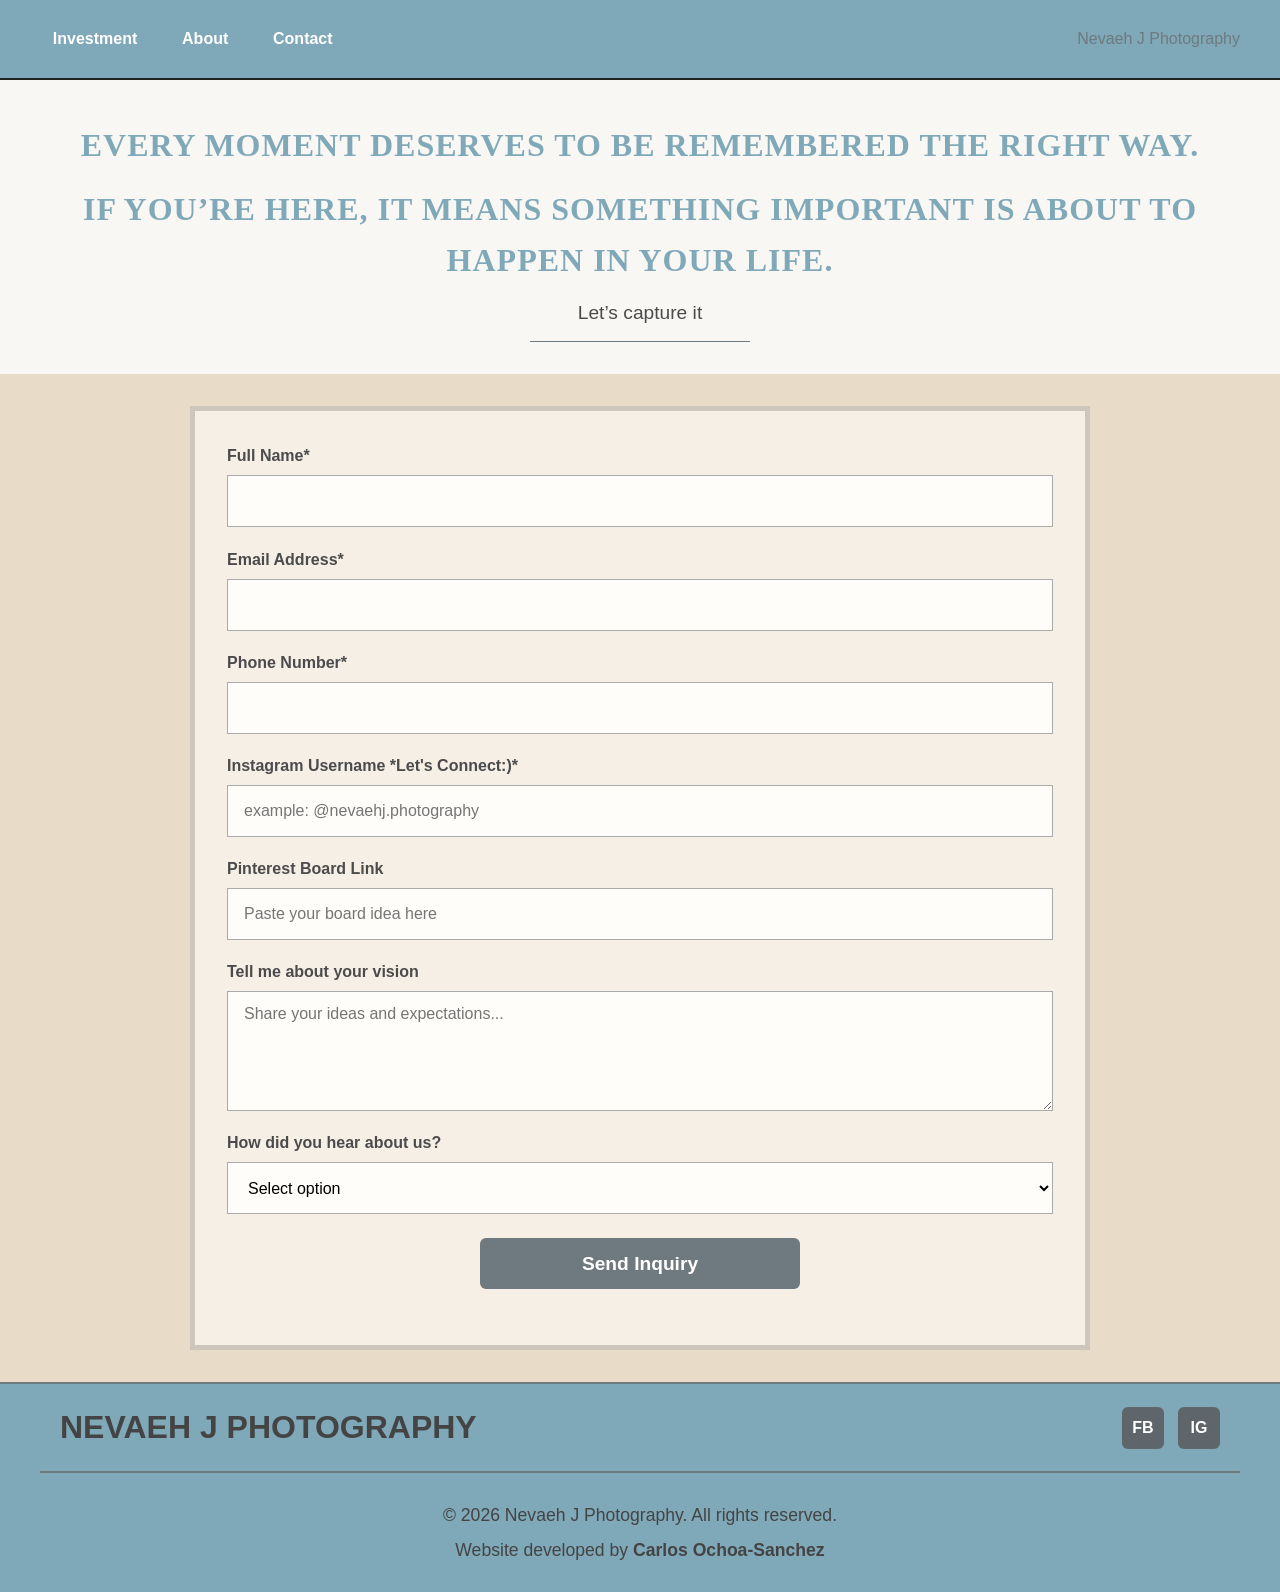
<file: contact.html>
<!DOCTYPE html>
<html lang="en">
<head>
  <meta charset="UTF-8">
  <meta http-equiv="X-UA-Compatible" content="IE=edge">
  <meta name="viewport" content="width=device-width, initial-scale=1.0">

  
  <title>Nevaeh J Photography | Contact Us</title>
  <meta name="description" content="Contact Nevaeh J Photography to book your Jacksonville, NC wedding, portrait, or lifestyle session and inquire about availability and pricing.">  
  <meta name="robots" content="index, follow">
  <meta name="author" content="Nevaeh J Photography">
  <meta name="theme-color" content="#ffffff">

  <!-- Canonical URL -->
  <!-- Add live website URL once your domain is ready -->
  <!-- <link rel="canonical" href="https://www.nevaehjphotography.com/"> -->

  <!-- Performance -->
  <link rel="preload" href="styles.css" as="style">

  <!-- Open Graph (Facebook / Messenger) -->
  <meta property="og:type" content="website">
  <meta property="og:locale" content="en_US">
  <meta property="og:title" content="Nevaeh J Photography | Contact Us page">
  <meta property="og:description" content="Get in touch with Nevaeh J Photography to book your next session or inquire about availability and pricing.">
  <!-- <meta property="og:url" content="https://www.nevaehjphotography.com/"> -->
  <meta property="og:site_name" content="Nevaeh J Photography">
  <meta property="og:image" content="https://www.nevaehjphotography.com/images/social-preview.jpg">
  <meta property="og:image:width" content="1200">
  <meta property="og:image:height" content="630">
  <meta property="og:image:alt" content="Nevaeh J Photography wedding and portrait photography">

  <!-- Social Profiles -->
  <link rel="me" href="https://www.instagram.com/nevaehj.photography?igsh=c2o1bGo2aTJhOW5q">
  <link rel="me" href="https://www.facebook.com/share/17dzKJBjsC/?mibextid=wwXIfr">

  <!-- Favicon -->
  <link rel="icon" type="image/png" href=""> <!-- Add favicon path once available -->

  <!-- Styles -->
  <link rel="stylesheet" href="styles.css">

  <!-- Schema.org Markup  Figure out if this part will be needed or not-->
  <script type="application/ld+json">
  {
    "@context": "https://schema.org",
    "@type": "ProfessionalService",
    "name": "Nevaeh J Photography",
    "image": "https://www.nevaehjphotography.com/images/social-preview.jpg",
    "url": "https://www.nevaehjphotography.com",
    "address": {
      "@type": "PostalAddress",
      "addressLocality": "Jacksonville",
      "addressRegion": "NC",
      "addressCountry": "US"
    },
    "sameAs": [
      "https://www.instagram.com/nevaehjphotography",
      "https://www.facebook.com/nevaehjphotography"
    ],
    "priceRange": "$$",
    "serviceType": "Wedding Photography"}
</script>
</head>

<!-- Body content begins-->
<body>
  <div class="site-wrapper">
    <header>
        <nav> 
          <button class="menu-toggle" aria-label="Open menu" aria-expanded="false">
            ☰
          </button>
            <a href="index.html" class="logo">Nevaeh J Photography</a>
            <ul class="nav-links">
            <li><a href="investment.html">Investment</a></li>
            <li><a href="about.html">About</a></li>
            <li><a href="contact.html">Contact</a></li>
            </ul>
        </nav>
    </header>
    
  <main>
      <main class="contact-page">

  <section class="contact-hero">
    <h1>Every moment deserves to be remembered the right way.</h1>
    <h1>If you’re here, it means something important is about to happen in your life.</h1>
    <p>Let’s capture it</p>
  </section>

  <section class="contact-section">
    <form class="contact-form" action="" method="">
      <label for="name">Full Name*</label>
      <input type="text" id="name" name="name" required>

      <label for="email">Email Address*</label>
      <input type="email" id="email" name="email" required>

      <label for="phone">Phone Number*</label>
      <input type="tel" id="phone" name="phone" required>

      <label for="instagram">Instagram Username *Let's Connect:)*</label>
      <input type="text" id="instagram" name="instagram" placeholder="example: @nevaehj.photography">

      <label for="pinterest">Pinterest Board Link</label>
      <input type="url" id="pinterest" name="pinterest" placeholder="Paste your board idea here">

      <label for="message">Tell me about your vision</label>
      <textarea id="message" name="message" rows="5" placeholder="Share your ideas and expectations..." required></textarea>

      <label for="referral">How did you hear about us?</label>
      <select id="referral" name="referral">
        <option value="" disabled selected>Select option</option>
        <option value="instagram">Instagram</option>
        <option value="facebook">Facebook</option>
        <option value="search-engine">Internet</option>
        <option value="friend">From a friend</option>
        <option value="other">Other</option>
      </select>

      <button type="submit" class="contact-submit">Send Inquiry</button>
    </form>
  </section>
</main>
<!--Footer-->

  <footer class="site-footer">
  <div class="site-footer__top">
    <div class="site-footer__logo">
      <a href="index.html">Nevaeh J Photography</a>
    </div>

    <div class="site-footer__social">
      <a href="#" aria-label="Facebook">FB</a>
      <a href="#" aria-label="Instagram">IG</a>
    </div>
  </div>

  <div class="site-footer__bottom">
    <p>© 2026 Nevaeh J Photography. All rights reserved.</p>
    <p>Website developed by <a href="https://www.linkedin.com/in/carlos-ochoa-sanchez" target="_blank">Carlos Ochoa-Sanchez</a></p>
  </div>
</footer>
  </div>
<!-- Scripts -->
  <script src="script.js"></script> 
  </div>
</body>  

</html>
</file>
<file: styles.css>
:root {
  /* ==== COLOR PALETTE ==== */
  --primary-color: #E8DCC8;   /* Sand Beige */
  --secondary-color: #7fa8b8; /* Ocean Blue */
  --accent-color: #f2a7a0;    /* Soft Coral */
  --third-color: #6F7A80;     /* Driftwood Gray */
  --fourth-color: #FFFFFF;    /* White */

  /* ==== EXTRA VARIABLES ==== */
  --text-color: #4b4b4b;
  --heading-color: #7fa8b8;
  --border-color: #cfc6bb;
  --shadow-soft: 0 6px 18px rgba(0, 0, 0, 0.08);
  --site-width: 1200px;
  --mobile-width: 92%;
  --section-space: 4rem;

  /* ==== FONT FAMILY ==== */
  --font-heading: 'Playfair Display', serif;
  --font-body: 'Montserrat', sans-serif;
  --font-accent: 'Allura', cursive;
}

/* ==== RESET ==== */
* {
  margin: 0;
  padding: 0;
  box-sizing: border-box;
}

img {
  width: 100%;
  display: block;
  height: auto;
}

a {
  text-decoration: none;
  color: inherit;
}

body {
  color: var(--third-color);
  background-color: var(--primary-color);
  line-height: 1.6;
  font-family: var(--font-body);
  margin: 0;
  padding: 0;
}

/* ==== GLOBAL ==== */
.site-wrapper {
  width: 100%;
  overflow-x: hidden;
}

section {
  padding: var(--section-space) 0;
}

h1, h2, h3 {
  font-family: var(--font-heading);
  color: var(--secondary-color);
}

p {
  color: var(--text-color);
}

/* ==== HEADER ==== */
/* ==== HEADER ==== */
header {
  background-color: var(--secondary-color);
  border-bottom: 2px solid #222;
  width: 100%;
}

nav {
  width: min(var(--mobile-width), var(--site-width));
  margin: 0 auto;
  display: flex;
  justify-content: space-between;
  align-items: center;
  padding: 1rem 0;
  position: relative;
}

.logo a,
.nav-logo a {
  font-family: var(--font-heading);
  font-size: 1.2rem;
  color: var(--fourth-color);
}

/* hamburger icon - mobile only */
.menu-toggle {
  display: block;
  background: none;
  border: none;
  color: var(--fourth-color);
  font-size: 2rem;
  cursor: pointer;
  line-height: 1;
}

/* mobile nav hidden by default */
.nav-links {
  list-style: none;
  display: none;
  flex-direction: column;
  gap: 0.5rem;
  position: absolute;
  top: calc(100% + 8px);
  right: 0;
  width: 180px;
  background-color: var(--secondary-color);
  padding: 0.8rem;
  border-radius: 12px;
  box-shadow: var(--shadow-soft);
  z-index: 1300;
}

/* only show after click */
.nav-links.show {
  display: flex;
}

.nav-links li a {
  display: block;
  color: var(--fourth-color);
  font-weight: 700;
  padding: 0.65rem 0.8rem;
  border-radius: 8px;
}

.nav-links li a:hover {
  background-color: var(--accent-color);
  color: var(--third-color);
}

/* ==== HERO ==== */
.hero {
  position: relative;
  width: 100%;
  overflow: hidden;
  padding: 1.5rem 0 3rem;
  background-color: #f8f7f4;
  border-bottom: 2px solid var(--third-color);
}

.slider-window {
  width: 100%;
  overflow: hidden;
}

.slides {
  
  display: flex;
  gap: 0.5rem;
  transition: transform 0.5s ease-in-out;
  align-items: center;
}


.slide {
  flex: 0 0 45%;
}

.slide img {
  
  width: 100%;
  height: auto;
  max-height: 70vh;
  object-fit: contain;
  display: block;
}

.arrow {
  position: absolute;
  top: 38%;
  transform: translateY(-50%);
  background-color: rgba(255,255,255,0.75);
  color: #222;
  border: none;
  font-size: 1.5rem;
  padding: 0.6rem 0.9rem;
  cursor: pointer;
  z-index: 10;
  border-radius: 999px;
}

.prev {
  left: 10px;
}

.next {
  right: 10px;
}

.hero-content {
  width: min(var(--mobile-width), 720px);
  margin: 1.8rem auto 0;
  text-align: center;
  padding: 0;
}

.hero-content h1 {
  font-size: 2rem;
  line-height: 1.3;
  margin-bottom: 1rem;
  color: var(--secondary-color);
}

.hero-content p {
  font-size: 1rem;
  max-width: 330px;
  margin: 0 auto 1.5rem;
}

.cta-button {
  display: inline-block;
  padding: 0.95rem 1.4rem;
  background-color: var(--accent-color);
  color: var(--fourth-color);
  border: 1px solid #8a6f68;
  border-radius: 12px;
  font-weight: 700;
  box-shadow: var(--shadow-soft);
}

/* ==== CAPTURE PREVIEW ==== */
.capture-preview {
  padding: 4rem 0;
  background-color: var(--primary-color);
}

.capture-preview__container {
  width: min(var(--mobile-width), var(--site-width));
  margin: 0 auto;
  text-align: center;
}

.capture-preview__container h2 {
  font-size: 2rem;
  text-transform: uppercase;
  margin-bottom: 1.8rem;
  position: relative;
}

.capture-preview__container h2::after {
  content: "";
  display: block;
  width: 65%;
  height: 1px;
  background-color: #9e978f;
  margin: 0.9rem auto 0;
}

.capture-preview__list {
  list-style: none;
  padding: 0;
  margin: 0 0 2rem 0;

  display: flex;
  flex-direction: column;
  gap: 2rem;
}

.capture-preview__item {
  margin: 0;
}

.capture-card__link {
  display: flex;
  flex-direction: column;
  text-decoration: none;
  color: inherit;
}

.capture-card__title {
  order: 2;
  margin-top: 0.7rem;
  margin-bottom: 0;
  font-size: 1.2rem;
  font-weight: 700;
  text-transform: uppercase;
  color: var(--secondary-color);
  font-family: var(--font-heading);
}

.capture-card__image {
  width: 100%;
  height: 220px;
  object-fit: cover;
  display: block;
  border: 1px solid #777;
  border-radius: 16px;
  box-shadow: var(--shadow-soft);
}

.capture-preview__item:first-child .capture-card__image {
  height: 320px;
}

.capture-preview__cta {
  text-align: center;
}

.button {
  display: inline-block;
  padding: 0.95rem 1.5rem;
  border: 1px solid #7f6a64;
  color: #4b4b4b;
  background-color: var(--accent-color);
  font-weight: 700;
  border-radius: 12px;
}

/* ==== ABOUT SECTION ==== */
.about-me {
  padding: 4rem 0;
  background-color: var(--fourth-color);
  border-top: 2px solid var(--third-color);
  border-bottom: 2px solid var(--third-color);
}

.about-me__container {
  width: min(var(--mobile-width), 1000px);
  margin: 0 auto;
  display: flex;
  flex-direction: column;
  align-items: center;
  gap: 1.8rem;
  text-align: center;
}

.about-me__image-wrapper {
  flex: 0 0 auto;
}

.about-me__image {
  width: 180px;
  height: 180px;
  object-fit: cover;
  display: block;
  border-radius: 50%;
  border: 1px solid #b7afa5;
  margin: 0 auto;
}

.about-me__content {
  width: 100%;
  text-align: center;
}

.about-me__content h2 {
  font-size: 2rem;
  text-transform: uppercase;
  margin: 0 0 1rem 0;
  color: var(--secondary-color);
  text-align: center;
}

.about-me__content h2::after {
  content: "";
  display: block;
  width: 70%;
  max-width: 400px;
  height: 1px;
  background-color: #8a8a8a;
  margin: 0.9rem auto 0;
}

.about-me__content p {
  margin: 0 auto 1.6rem;
  max-width: 640px;
  font-size: 1rem;
  line-height: 1.8;
  text-align: center;
}

.about-me__button {
  display: inline-block;
  padding: 0.95rem 1.5rem;
  border: 1px solid #7f6a64;
  color: #4b4b4b;
  background-color: var(--accent-color);
  font-weight: 700;
  border-radius: 12px;
}

/* ==== FOOTER ==== */
.site-footer {
    border-top: 2px solid var(--third-color);
    background-color: var(--secondary-color);
}

.site-footer__top {
    max-width: 1200px;
    margin: 0 auto;
    padding: 18px 20px;
    display: flex;
    justify-content: space-between;
    align-items: center;
    border-bottom: 2px solid var(--third-color);
}

.site-footer__logo a {
    text-decoration: none;
    font-size: 2rem;
    font-weight: 700;
    color: #444;
    text-transform: uppercase;
}

.site-footer__social {
    display: flex;
    align-items: center;
    gap: 14px;
}

.site-footer__social p {
    margin: 0;
    font-size: 1.5rem;
    font-weight: 600;
    color: #444;
}

.site-footer__social a {
    display: inline-flex;
    align-items: center;
    justify-content: center;
    width: 42px;
    height: 42px;
    text-decoration: none;
    font-weight: 700;
    font-size: 1rem;
    color: white;
    background-color: #5f666b;
    border-radius: 6px;
}

.site-footer__bottom {
    text-align: center;
    padding: 22px 20px;
}

.site-footer__bottom p {
    margin: 6px 0;
    font-size: 1.1rem;
    color: #444;
}

.site-footer__bottom a {
    text-decoration: none;
    color: #444;
    font-weight:bold;
}

/* === hover effects === */
.about-me__button:hover {
    background-color: #f28c86;
    color: var(--fourth-color);
    border-color: #f28c86;
}

.button:hover {
    background-color: #f28c86;
    color: var(--fourth-color);
    border-color: #f28c86;
}

.cta-button:hover {
    background-color: #5a656b;
}

.arrow:hover {
    background-color: var(--secondary-color);
}

.nav-links li a:hover {
    background-color: var(--accent-color);
    color: var(--third-color);
    border-radius: 4px;
}

.btn-secondary:hover {
  background-color: #f0ebe5;
}

/* ==== MOBILE STICKY CTA ==== */
.sticky-contact-btn {
  position: fixed;
  bottom: 20px;
  right: 20px;
  background-color: var(--accent-color);
  color: var(--fourth-color);
  padding: 12px 18px;
  border-radius: 999px;
  text-decoration: none;
  font-weight: bold;
  box-shadow: 0 4px 12px rgba(0, 0, 0, 0.18);
  transition: all 0.3s ease;
  z-index: 1200;
}

.sticky-contact-btn:hover {
  background-color: #f28c86; 
  transform: translateY(-3px);
  box-shadow: 0 8px 20px rgba(0, 0, 0, 0.25);
}

.mobile-sticky-bar {
  position: fixed;
  left: 0;
  bottom: 0;
  width: 100%;
  background-color: rgba(248, 247, 244, 0.97);
  border-top: 1px solid #ddd4ca;
  padding: 0.85rem 0 calc(0.85rem + env(safe-area-inset-bottom));
  z-index: 999;
}

.mobile-sticky-bar__wrap {
  width: min(var(--mobile-width), 700px);
  margin: 0 auto;
  display: grid;
  grid-template-columns: 1fr 1fr;
  gap: 0.8rem;
}

.mobile-sticky-bar__wrap a {
  text-align: center;
  padding: 0.95rem 1rem;
  border-radius: 14px;
  font-weight: 700;
}

.mobile-book-btn {
  background-color: var(--accent-color);
  color: var(--fourth-color);
  border: 1px solid #8a6f68;
}

.mobile-contact-btn {
  background-color: #f6efe8;
  color: #4b4b4b;
  border: 1px solid #cbbeb0;
}

/* ======================================================== INVESTMENT / PRICING PAGE ======================================================== */

.investment {
  text-align: center;
  background-color: #f8f7f4;
  padding: 2.5rem 1rem 2rem;
}

.investment h1 {
  text-transform: uppercase;
  letter-spacing: 1px;
  font-size: 2rem;
  color: var(--secondary-color);
  margin-bottom: 0.75rem;
}

.investment p {
  font-size: 1.2rem;
}

.investment p::after {
  content: "";
  display: block;
  width: 220px;
  height: 1px;
  background-color: var(--third-color);
  margin: 0.8rem auto 0;
}

.pricing-grid {
  display: grid;
  grid-template-columns: 1fr; /* 👈 mobile = 1 card */
  gap: 1.5rem;
  justify-items: center;
  width: min(92%, 1000px);
  margin: 0 auto;
  
}

.pricing-card {
  width: 100%;
  max-width: 300px; 
  background-color: #f6efe6;
  border: 5px solid var(--border-color);
  text-align: center;
  padding-bottom: 1.2rem;
  box-shadow: var(--shadow-soft);
}

.pricing-card h2 {
  color: var(--secondary-color);
  text-transform: uppercase;
  font-family: var(--font-body);
  font-size: 1.25rem;
  padding: 1rem;
  border-bottom: 1px solid var(--border-color);
}

.pricing-card ul {
  text-align: left;
  padding: 1.2rem 2.2rem;
  line-height: 1.6;
  color: var(--text-color);
}

.price {
  border-top: 1px solid #eee;
  margin: 0 1rem;
  padding: 0.9rem 0;
  font-size: 1.05rem;
}

.price strong {
  font-size: 1.5rem;
  margin-left: 0.5rem;
  color: var(--third-color);
}


.card-image {
  height: 130px;
  background:
    linear-gradient(to bottom right, transparent 49.5%, #c8c8c8 50%, transparent 50.5%),
    linear-gradient(to top right, transparent 49.5%, #c8c8c8 50%, transparent 50.5%);
  background-color: #f7f7f7;
  border-bottom: 1px solid #eee;
}

.pricing-card ul {
  text-align: left;
  padding: 1.2rem 2.2rem;
  line-height: 1.6;
  color: var(--text-color);
}

.price {
  border-top: 1px solid #eee;
  margin: 0 1rem;
  padding: 0.9rem 0;
  font-size: 1.05rem;
}

.price strong {
  font-size: 1.5rem;
  margin-left: 0.5rem;
  color: var(--third-color);
}

.unique-idea {
  width: min(88%, 1050px);
  margin: 1.5rem auto 4rem;
  padding: 2rem;
  border: 5px solid var(--border-color);
  text-align: center;
  background-color: #f9f6f1;
}

.unique-idea h2 {
  text-transform: uppercase;
  letter-spacing: 1px;
  color: var(--secondary-color);
  font-family: var(--font-body);
  font-size: 1.7rem;
}

.unique-idea p {
  font-size: 1.2rem;
  margin: 0.6rem 0 1.5rem;
}

.unique-idea p::after {
  content: "";
  display: block;
  width: 150px;
  height: 1px;
  background-color: var(--third-color);
  margin: 0.8rem auto 0;
}

.unique-idea form {
  max-width: 800px;
  margin: 0 auto;
}

.form-row {
  display: grid;
  grid-template-columns: 1fr;
  gap: 0.4rem;
  margin-bottom: 1rem;
}

.form-label {
  font-weight: 700;
  text-align: left;
  color: var(--third-color);
}

.form-input {
  width: 100%;
  padding: 0.8rem;
  border: 1px solid #aaa;
  font-family: var(--font-body);
}

.form-button {
  margin-top: 1rem;
  padding: 0.85rem 3rem;
  background-color: var(--third-color);
  color: var(--fourth-color);
  border: none;
  border-radius: 6px;
  font-size: 1.1rem;
  font-weight: 700;
  cursor: pointer;
}

.form-button:hover {
  background-color: var(--accent-color);
}

/* ======================================================== ABOUT HERO ============================================= */
.about-hero {
  width: min(var(--mobile-width), var(--site-width));
  margin: 0 auto;
  display: flex;
  flex-direction: column;
  gap: 1.5rem;
  align-items: center;
  text-align: center;
}

.about-hero__image {
  width: 100%;
  max-width: 350px;
  border-radius: 16px;
  box-shadow: var(--shadow-soft);
}

.about-hero__content h1 {
  font-size: 2rem;
  margin-bottom: 0.8rem;
}

.about-hero__content p {
  max-width: 520px;
  margin: 0 auto;
  font-size: 1.25rem;
}

/* ==== APPROACH ==== */
.about-approach {
  text-align: center;
  background-color: var(--fourth-color);
  border-top: 2px solid var(--third-color);
  border-bottom: 2px solid var(--third-color);
}

.about-approach h2 {
  text-transform: uppercase;
  font-size: 1.8rem;
  margin-bottom: 2rem;
}

.approach-list {
  width: min(var(--mobile-width), 900px);
  margin: 0 auto;
  display: flex;
  flex-direction: column;
  gap: 1.5rem;
}

.approach-list article h3 {
  font-size: 1.5rem;
  margin-bottom: 0.4rem;
}

.approach-list article p {
  font-size: 1.25rem;
  max-width: 420px;
  margin: 0 auto;
}

/* ==== PERSONAL ==== */
.about-personal {
  width: min(var(--mobile-width), var(--site-width));
  margin: 0 auto;
  display: flex;
  flex-direction: column;
  gap: 1.5rem;
  align-items: center;
  text-align: center;
}

.about-personal__image {
  width: 100%;
  max-width: 350px;
  border-radius: 16px;
  box-shadow: var(--shadow-soft);
}

.about-personal__content h2 {
  font-size: 1.6rem;
  margin-bottom: 0.8rem;
}

.about-personal__content p {
  max-width: 520px;
  margin: 0 auto;
  font-size: 1.25rem;
}

/* ==== CTA ==== */
.about-cta {
  text-align: center;
  padding-bottom: 3rem;
}

.about-cta h2 {
  font-size: 1.5rem;
  margin-bottom: 1.5rem;
}

.about-cta__buttons {
  display: flex;
  flex-direction: column;
  gap: 1rem;
  align-items: center;
}

.about-cta__buttons .button,
.about-cta__buttons .cta-button {
  min-width: 180px;
  text-align: center;
}

/* ======================================================== CONTACT PAGE ======================================================== */

.contact-hero {
  text-align: center;
  background-color: #f8f7f4;
  padding: 2.5rem 1rem 2rem;
}

.contact-hero h1 {
  text-transform: uppercase;
  letter-spacing: 1px;
  font-size: 2rem;
  color: var(--secondary-color);
  margin-bottom: 0.75rem;
}

.contact-hero p {
  font-size: 1.2rem;
  max-width: 600px;
  margin: 0 auto;
}

.contact-hero p::after {
  content: "";
  display: block;
  width: 220px;
  height: 1px;
  background-color: var(--third-color);
  margin: 0.8rem auto 0;
}

.contact-section {
  padding: 2rem;
  
}

.contact-form {
  max-width: 900px;
  margin: 0 auto;
  background-color: #f6efe6;
  padding: 2rem;
  border: 5px solid var(--border-color);
}

.contact-form label {
  display: block;
  text-align: left;
  margin: 0 0 0.4rem;
  font-weight: 700;
  color: var(--text-color);
}

.contact-form input,
.contact-form textarea,
.contact-form select {
  display: block;
  width: 100%;
  min-height: 52px;
  margin: 0 0 1.2rem;
  padding: 0.8rem 1rem;
  border: 1px solid #aaa;
  background-color: #fffdfa;
  font-family: var(--font-body);
  font-size: 1rem;
}

.contact-form textarea {
  min-height: 120px;
  resize: vertical;
}

.contact-submit,
.contact-form button {
  display: block;
  width: min(100%, 320px);
  margin: 1.5rem auto;
  padding: 0.9rem 1rem;
  background-color: var(--third-color);
  color: var(--fourth-color);
  border: none;
  border-radius: 6px;
  font-size: 1.2rem;
  font-weight: 700;
}

.contact-alt {
  text-align: center;
  margin-top: 1.5rem;
}

.contact-alt a {
  font-weight: 700;
  text-decoration: underline;
}

.contact-form button:hover {
  background-color: var(--accent-color);
  color: var(--third-color);
  cursor: pointer;
}

nav {
  position: relative;
}

.menu-toggle {
  display: block;
  margin-left: auto;
  order: 2;
}

.logo,
.nav-logo {
  order: 1;
}

.nav-links {
  position: absolute;
  top: calc(100% + 8px);
  right: 0;
  left: auto;

  display: none;
  flex-direction: column;
  width: 180px;
  padding: 0.8rem;

  background-color: var(--secondary-color);
  border-radius: 12px;
  box-shadow: var(--shadow-soft);
  z-index: 3000;
}

.nav-links.show {
  display: flex;
}

/* ======================================================== TABLET ======================================================== */
@media (min-width: 768px) {

  .menu-toggle {
    display: none;
  }

  .nav-links {
    display: flex;
    flex-direction: row;
    position: static;
    width: auto;
    background: none;
    padding: 0;
    border-radius: 0;
    box-shadow: none;
    gap: 1.2rem;
  }

  .pricing-grid {
  grid-template-columns: repeat(2, 1fr);
}


  .form-row {
    grid-template-columns: 190px 1fr;
    align-items: center;
  }

  .form-label {
    text-align: right;
  }

  .slide {
  flex: 0 0 45%;
}

  .capture-preview__list {
    display: flex;
    flex-direction: column;
    gap: 2rem;
  }

  .capture-preview__item {
    width: 100%;
  }

  .capture-card__image,
  .capture-preview__item:first-child .capture-card__image {
    height: 400px;
  }

  .capture-card__title {
    margin-top: 0.8rem;
    font-size: 1.3rem;
    text-align: center;
    font-family: var(--font-heading);
    color: var(--secondary-color);
  }

  .about-me__container {
    flex-direction: row;
    align-items: flex-start;
    text-align: left;
  }

  .about-me__content {
    text-align: left;
  }

  .about-me__content h2 {
    text-align: left;
  }

  .about-me__content h2::after {
    margin: 0.9rem 0 0;
    width: 100%;
    max-width: 850px;
  }

  .about-me__content p {
    text-align: left;
    margin: 0 0 1.8rem 0;
  }

  .about-me__image {
    width: 220px;
    height: 220px;
    border-radius: 0;
  }

  .about-hero {
    flex-direction: row;
    text-align: left;
    align-items: center;
  }

  .about-hero__content {
    flex: 1;
  }

  .about-hero__image {
    flex: 1;
  }

  .approach-list {
    flex-direction: row;
    justify-content: space-between;
  }

  .approach-list article {
    flex: 1;
  }

  .about-personal {
    flex-direction: row;
    text-align: left;
    align-items: center;
  }

  .about-personal__content {
    flex: 1;
  }

  .about-personal__image {
    flex: 1;
  }

  .about-cta__buttons {
    flex-direction: row;
    justify-content: center;
  }

}

/* ======================================================== DESKTOP ======================================================== */
@media (min-width: 1024px) {
  nav,
  .capture-preview__container,
  .site-footer__top {
    width: min(94%, var(--site-width));
  }

  .hero-content h1 {
    font-size: 2.35rem;
  }

  .mobile-sticky-bar {
    display: none;
  }

  .sticky-contact-btn {
    display: inline-block;
    position: fixed;
    bottom: 20px;
    right: 20px;
    background-color: var(--accent-color);
    color: var(--fourth-color);
    padding: 10px 15px;
    border-radius: 8px;
    font-weight: bold;
    box-shadow: 0 4px 6px rgba(0, 0, 0, 0.1);
  }
}
</file>
